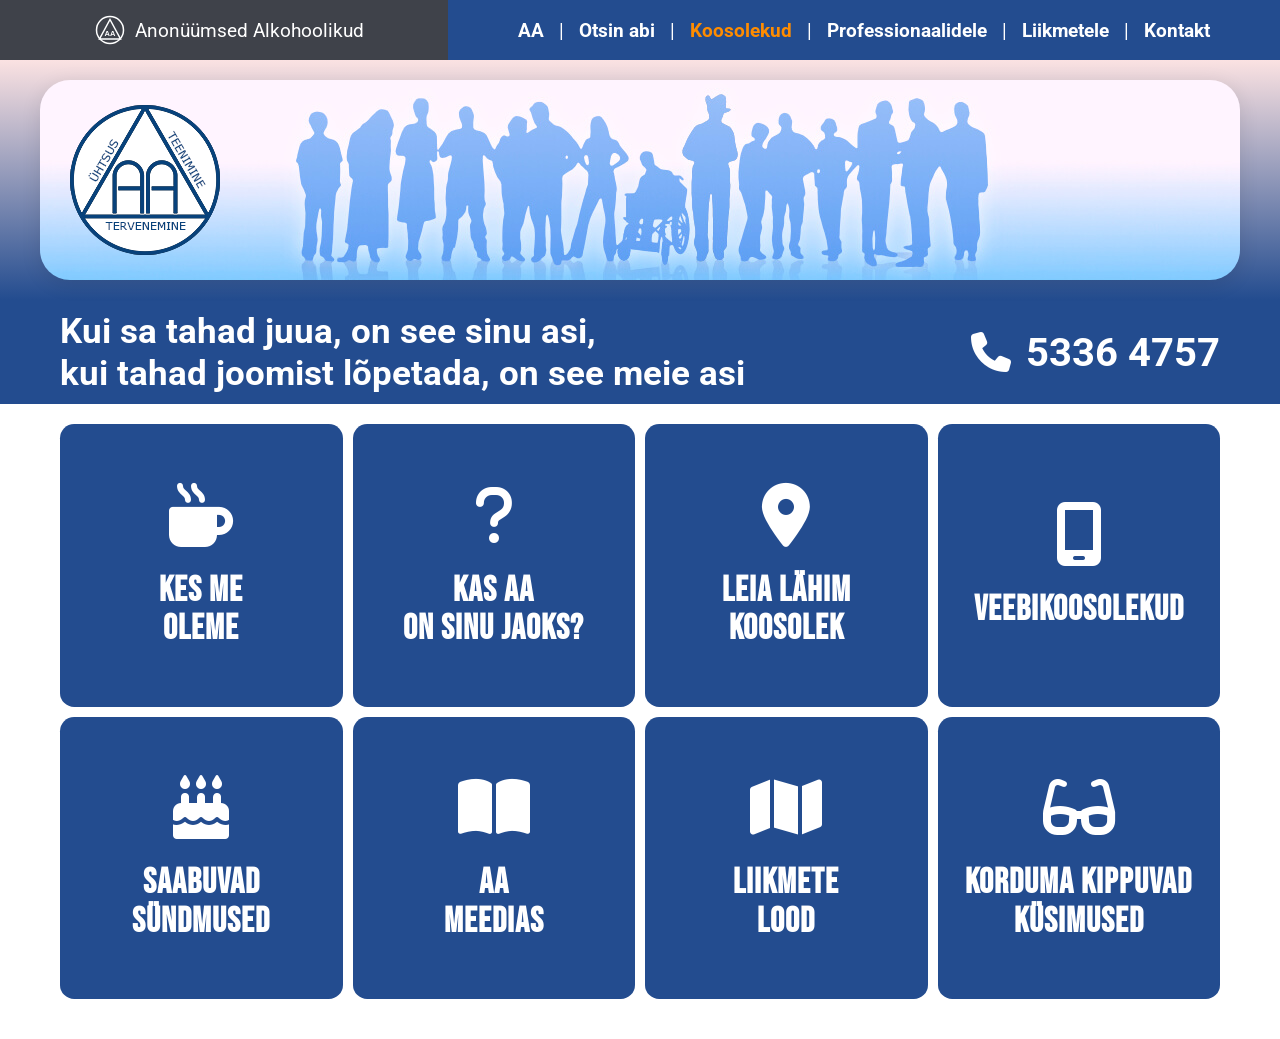
<file: index.html>
<!DOCTYPE html>
<html lang="et">
<head>
    <meta charset="UTF-8">
    <meta name="viewport" content="width=device-width, initial-scale=1.0">
    <title>Anonüümsed Alkohoolikud test 1</title>
    <link rel="stylesheet" href="styles.css">
    <link rel="shortcut icon" href="https://aaestonia.com/sites/default/files/aa_fav.png" type="image/png" />
    <link rel="preconnect" href="https://fonts.googleapis.com">
    <link rel="preconnect" href="https://fonts.gstatic.com" crossorigin>
    <link href="https://fonts.googleapis.com/css2?family=Bebas+Neue&family=Roboto:wght@400;700&display=swap" rel="stylesheet">
    <link rel="stylesheet" href="https://cdnjs.cloudflare.com/ajax/libs/font-awesome/6.4.0/css/all.min.css">
</head>
<body>

    <header class="header">
        <div class="header-left">
            <div class="logo">
                <i class="fa-solid fa-circle-triangle" style="font-size: 1.5rem; margin-right: 10px;"></i>
                <!-- Using a standard FA icon as placeholder, in reality an SVG of AA logo would be here -->
                <svg width="30" height="30" viewBox="0 0 100 100" style="margin-right: 10px;">
                    <circle cx="50" cy="50" r="45" stroke="white" stroke-width="5" fill="none" />
                    <polygon points="50,15 85,80 15,80" stroke="white" stroke-width="5" fill="none" />
                    <text x="50" y="70" font-family="Arial" font-size="25" fill="white" text-anchor="middle" font-weight="bold">AA</text>
                </svg>
            </div>
            <h1>Anonüümsed Alkohoolikud</h1>
        </div>
        <div class="header-right">
            <nav>
                <a href="misonaa.html">AA</a> <span class="divider">|</span>
                <a href="#">Otsin abi</a> <span class="divider">|</span>
                <a href="#" class="meetings">Koosolekud</a> <span class="divider">|</span>
                <a href="#">Professionaalidele</a> <span class="divider">|</span>
                <a href="#">Liikmetele</a> <span class="divider">|</span>
                <a href="#">Kontakt</a>
            </nav>
        </div>
    </header>

    <section class="pink-cloud">

        <div class="hero-image"><div class="logo-big"></div></div>

    </section>

    <section class="blue-banner">
        <div class="banner-content">
            <div class="banner-text">
                Kui sa tahad juua, on see sinu asi,<br>
                kui tahad joomist lõpetada, on see meie asi
            </div>
            <div class="banner-phone">
                <i class="fa-solid fa-phone"></i> 5336 4757
            </div>
        </div>
    </section>

    <section class="grid-container">
        <a href="oleme.html" class="grid-box box">
            <i class="fa-solid fa-mug-hot"></i>
            <h2>KES ME<br>OLEME</h2>
        </a>
        <a href="#" class="grid-box box">
            <i class="fa-solid fa-question"></i>
            <h2>KAS AA<br>ON SINU JAOKS?</h2>
        </a>
        <a href="#" class="grid-box box">
            <i class="fa-solid fa-location-dot"></i>
            <h2>LEIA LÄHIM<br>KOOSOLEK</h2>
        </a>
        <a href="#" class="grid-box box">
            <i class="fa-solid fa-mobile-screen"></i>
            <h2>VEEBIKOOSOLEKUD</h2>
        </a>
        <a href="#" class="grid-box box">
            <i class="fa-solid fa-cake-candles"></i>
            <h2>SAABUVAD<br>SÜNDMUSED</h2>
        </a>
        <a href="#" class="grid-box box">
            <i class="fa-solid fa-book-open"></i>
            <h2>AA<br>MEEDIAS</h2>
        </a>
        <a href="#" class="grid-box box">
            <i class="fa-solid fa-map"></i>
            <h2>LIIKMETE<br>LOOD</h2>
        </a>
        <a href="#" class="grid-box box">
            <i class="fa-solid fa-glasses"></i>
            <h2>KORDUMA KIPPUVAD<br>KÜSIMUSED</h2>
        </a>
    </section>

</body>
</html>
</file>
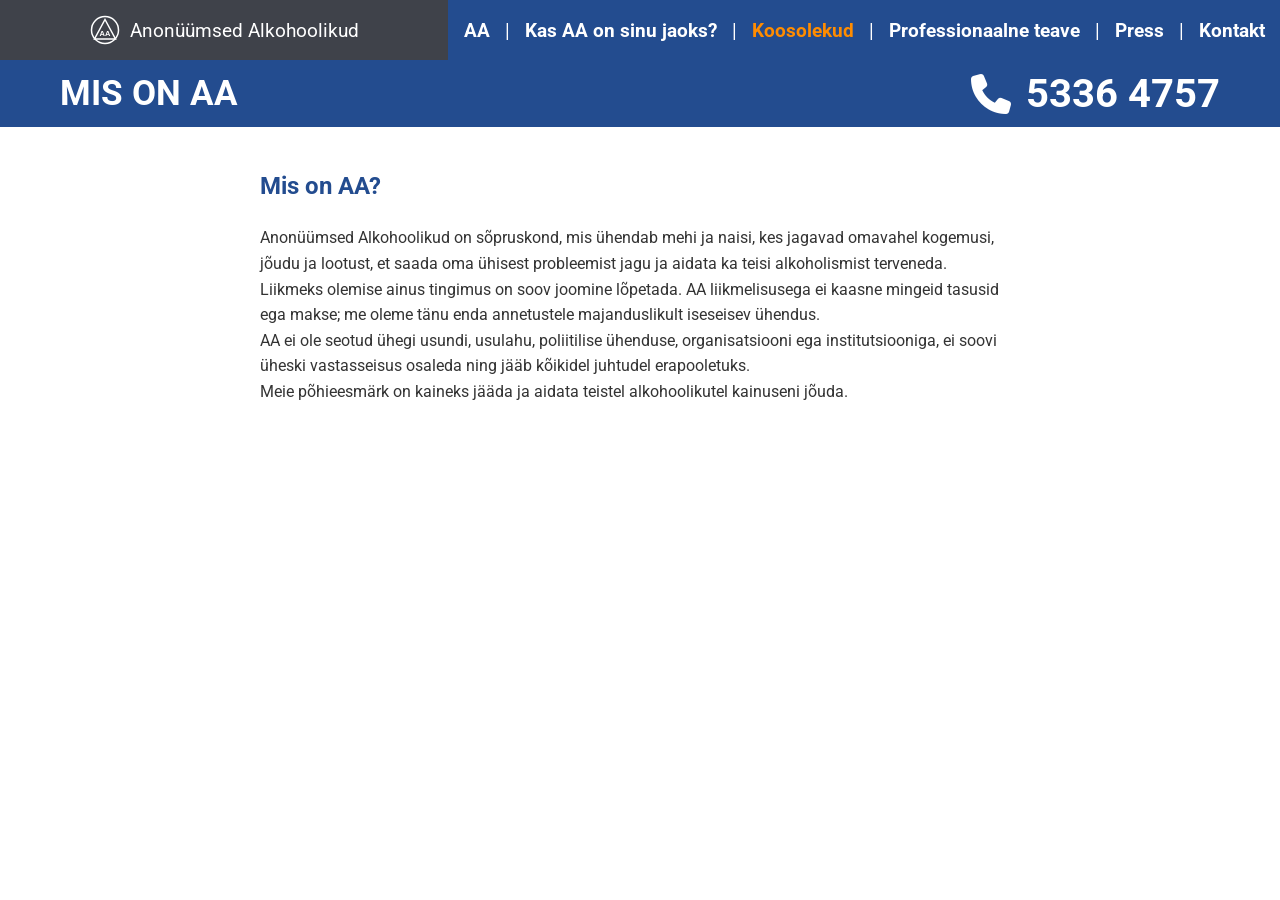
<file: misonaa.html>
<!DOCTYPE html>
<html lang="et">
<head>
    <meta charset="UTF-8">
    <meta name="viewport" content="width=device-width, initial-scale=1.0">
    <title>Mis on AA | Anonüümsed Alkohoolikud</title>
    <link rel="stylesheet" href="styles.css">
    <link rel="shortcut icon" href="https://aaestonia.com/sites/default/files/aa_fav.png" type="image/png" />
    <link rel="preconnect" href="https://fonts.googleapis.com">
    <link rel="preconnect" href="https://fonts.gstatic.com" crossorigin>
    <link href="https://fonts.googleapis.com/css2?family=Bebas+Neue&family=Roboto:wght@400;700&display=swap" rel="stylesheet">
    <link rel="stylesheet" href="https://cdnjs.cloudflare.com/ajax/libs/font-awesome/6.4.0/css/all.min.css">
</head>
<body>

<header class="header">
    <a href="https://lytecyde.github.io/aatest/" class="header-left">
        <div class="logo">
            <svg width="30" height="30" viewBox="0 0 100 100" style="margin-right: 10px;">
                <circle cx="50" cy="50" r="45" stroke="white" stroke-width="5" fill="none" />
                <polygon points="50,15 85,80 15,80" stroke="white" stroke-width="5" fill="none" />
                <text x="50" y="70" font-family="Arial" font-size="25" fill="white" text-anchor="middle" font-weight="bold">AA</text>
            </svg>
        </div>
        <h1>Anonüümsed Alkohoolikud</h1>
    </a>
    <div class="header-right">
        <nav>
            <a href="https://lytecyde.github.io/aatest/">AA</a> <span class="divider">|</span>
            <a href="#">Kas AA on sinu jaoks?</a> <span class="divider">|</span>
            <a href="#" class="meetings">Koosolekud</a> <span class="divider">|</span>
            <a href="#">Professionaalne teave</a> <span class="divider">|</span>
            <a href="#">Press</a> <span class="divider">|</span>
            <a href="#">Kontakt</a>
        </nav>
    </div>
</header>

<section class="blue-banner">
    <div class="banner-content">
        <div class="banner-text">
            MIS ON AA
        </div>
        <div class="banner-phone">
            <i class="fa-solid fa-phone"></i> 5336 4757
        </div>
    </div>
</section>

<section class="text">
    <div class="text-content">
        <h2>Mis on AA?</h2>
        <p>
            Anonüümsed Alkohoolikud on sõpruskond, mis ühendab mehi ja naisi, kes jagavad omavahel kogemusi, jõudu ja
            lootust, et saada oma ühisest probleemist jagu ja aidata ka teisi alkoholismist terveneda.
        </p>
        <p>
            Liikmeks olemise ainus tingimus on soov joomine lõpetada. AA liikmelisusega ei kaasne mingeid tasusid ega makse;
            me oleme tänu enda annetustele majanduslikult iseseisev ühendus.
        </p>
        <p>
            AA ei ole seotud ühegi usundi, usulahu, poliitilise ühenduse, organisatsiooni ega institutsiooniga, ei soovi
            üheski vastasseisus osaleda ning jääb kõikidel juhtudel erapooletuks.
        </p>
        <p>
            Meie põhieesmärk on kaineks jääda ja aidata teistel alkohoolikutel kainuseni jõuda.
        </p>
    </div>
</section>

</body>
</html>
</file>
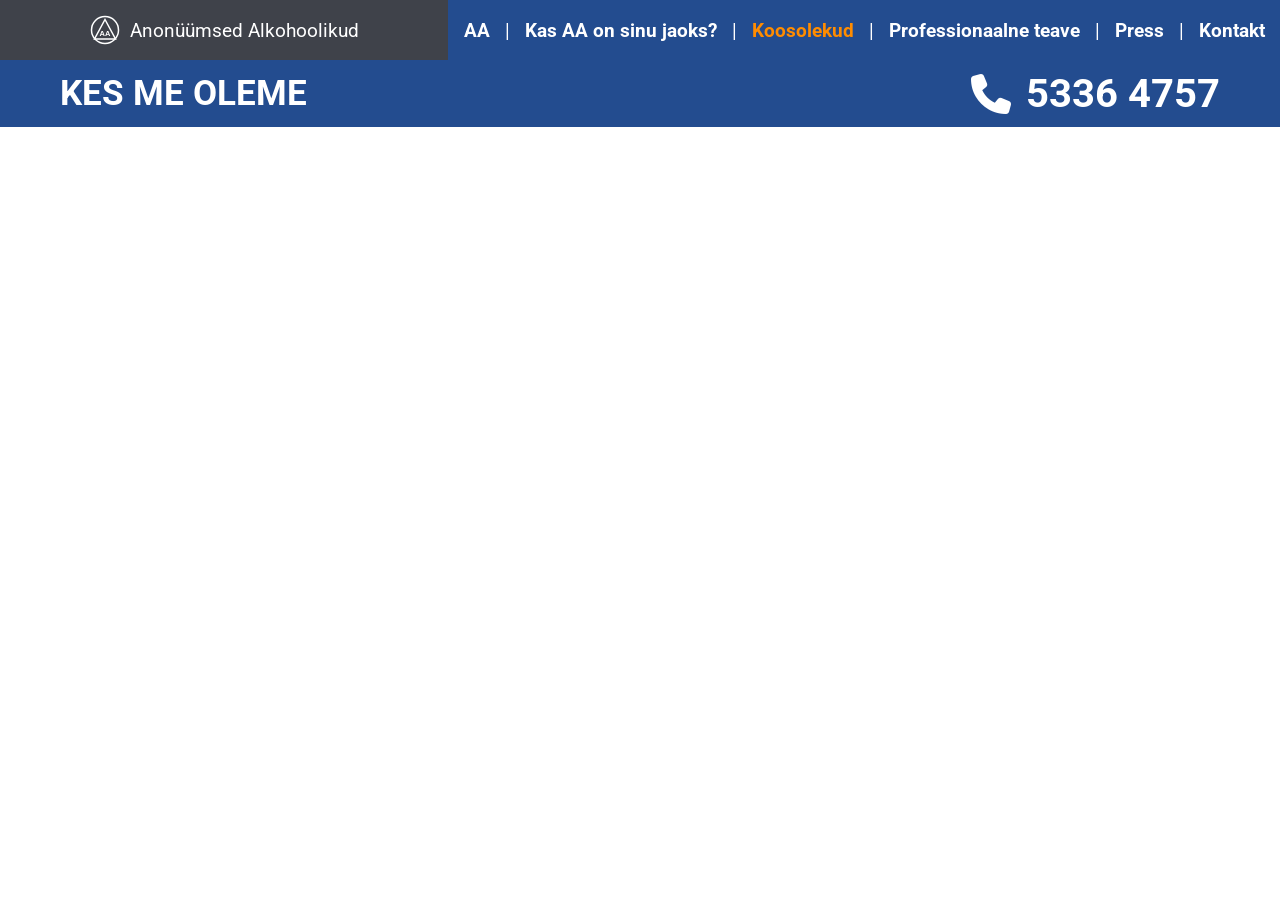
<file: oleme.html>
<!DOCTYPE html>
<html lang="et">
<head>
    <meta charset="UTF-8">
    <meta name="viewport" content="width=device-width, initial-scale=1.0">
    <title>Kes me oleme | Anonüümsed Alkohoolikud</title>
    <link rel="stylesheet" href="styles.css">
    <link rel="shortcut icon" href="https://aaestonia.com/sites/default/files/aa_fav.png" type="image/png" />
    <link rel="preconnect" href="https://fonts.googleapis.com">
    <link rel="preconnect" href="https://fonts.gstatic.com" crossorigin>
    <link href="https://fonts.googleapis.com/css2?family=Bebas+Neue&family=Roboto:wght@400;700&display=swap" rel="stylesheet">
    <link rel="stylesheet" href="https://cdnjs.cloudflare.com/ajax/libs/font-awesome/6.4.0/css/all.min.css">
</head>
<body>

<header class="header">
    <a href="https://lytecyde.github.io/aatest/" class="header-left">
        <div class="logo">
            <svg width="30" height="30" viewBox="0 0 100 100" style="margin-right: 10px;">
                <circle cx="50" cy="50" r="45" stroke="white" stroke-width="5" fill="none" />
                <polygon points="50,15 85,80 15,80" stroke="white" stroke-width="5" fill="none" />
                <text x="50" y="70" font-family="Arial" font-size="25" fill="white" text-anchor="middle" font-weight="bold">AA</text>
            </svg>
        </div>
        <h1>Anonüümsed Alkohoolikud</h1>
    </a>
    <div class="header-right">
        <nav>
            <a href="https://lytecyde.github.io/aatest/">AA</a> <span class="divider">|</span>
            <a href="#">Kas AA on sinu jaoks?</a> <span class="divider">|</span>
            <a href="#" class="meetings">Koosolekud</a> <span class="divider">|</span>
            <a href="#">Professionaalne teave</a> <span class="divider">|</span>
            <a href="#">Press</a> <span class="divider">|</span>
            <a href="#">Kontakt</a>
        </nav>
    </div>
</header>

<section class="blue-banner">
    <div class="banner-content">
        <div class="banner-text">
            KES ME OLEME
        </div>
        <div class="banner-phone">
            <i class="fa-solid fa-phone"></i> 5336 4757
        </div>
    </div>
</section>

</body>
</html>
</file>
<file: styles.css>
* {
    box-sizing: border-box;
    margin: 0;
    padding: 0;
}

body {
    font-family: 'Roboto', sans-serif;
    background-color: #fff;
    color: #333;
}

.header {
    display: flex;
    height: 60px;
}

.header-left {
    background-color: #3f424a;
    color: white;
    flex: 0 0 35%;
    display: flex;
    align-items: center;
    justify-content: center;
    text-decoration: none; /* Ensure no underline for the logo link */
}

.header-left:hover {
    filter: brightness(1.1);
}

.header-left .logo {
    display: flex;
    align-items: center;
}

.header-left h1 {
    font-size: 1.2rem;
    font-weight: 400;
}

.header-right {
    background-color: #234c8f;
    color: white;
    flex: 1;
    display: flex;
    align-items: center;
    justify-content: center;
}

.header-right nav {
    font-size: 1.2rem;
    font-weight: 700;
}

.header-right a {
    color: white;
    text-decoration: none;
}

.header-right .meetings{
    color: darkorange;
    text-decoration: double;
}

.header-right .divider {
    margin: 0 10px;
    font-weight: normal;
}

.pink-cloud {
    padding: 20px;
    background-image: linear-gradient(180deg, #fbe2e2, #234c8f);
    background-size: cover;
    background-repeat: no-repeat;
    background-position: center;
    display: flex;
    justify-content: center;
    align-items: center;
}

.logo-big {
    position: absolute;
    top: 0;
    left: 0;
    width: 100%;
    height: 100%;
    background-image: url('Logo_AA.png');
    background-repeat: no-repeat;
    background-position: 30px center;
}

.hero-image {
    position: relative;
    width: 100%;
    max-width: 1200px;
    height: 200px;
    background-image: url('header.jpg');
    background-size: cover;
    background-repeat: no-repeat;
    background-position: center;
    border-radius: 30px;
    box-shadow: 0 4px 20px rgba(0, 0, 0, 0.1);
}

.blue-banner {
    background-color: #234c8f;
    color: white;
    padding: 10px 0;
}

.banner-content {
    max-width: 1200px;
    margin: 0 auto;
    display: flex;
    justify-content: space-between;
    align-items: center;
    padding: 0 20px;
}

.banner-text {
    font-size: 2.2rem;
    font-weight: 700;
    line-height: 1.2;
}

.banner-phone {
    font-size: 2.5rem;
    font-weight: 700;
    display: flex;
    align-items: center;
    gap: 15px;
}

.grid-container {
    max-width: 1200px;
    margin: 20px auto 40px;
    display: grid;
    grid-template-columns: repeat(4, 1fr);
    gap: 10px;
    padding: 0 20px;
}

.grid-box {
    aspect-ratio: 1;
    display: flex;
    flex-direction: column;
    align-items: center;
    justify-content: center;
    text-decoration: none;
    color: white;
    text-align: center;
    transition: transform 0.2s, filter 0.2s;
    padding: 20px;
}

.grid-box:hover {
    filter: brightness(1.05);
}

.grid-box i {
    font-size: 4rem;
    margin-bottom: 25px;
}

.grid-box h2 {
    font-family: 'Bebas Neue', sans-serif;
    font-size: 2.2rem;
    line-height: 1.1;
    letter-spacing: 1px;
}

/* Colors from the sketch */
.box {
    background-color: #234c8f;
    border-radius: 5%;
}

@media (max-width: 992px) {
    .grid-container {
        grid-template-columns: repeat(2, 1fr);
    }
    .header {
        flex-direction: column;
        height: auto;
    }
    .header-left, .header-right {
        width: 100%;
        padding: 15px;
        text-align: center;
    }
    .banner-content {
        flex-direction: column;
        text-align: center;
        gap: 20px;
    }
}

@media (max-width: 576px) {
    .grid-container {
        grid-template-columns: 1fr;
    }
    .header-right nav {
        display: flex;
        flex-direction: column;
        gap: 10px;
    }
    .header-right .divider {
        display: none;
    }
}

.text-content {
    max-width: 800px;
    margin: 0 auto;
    padding: 40px 20px;
    line-height: 1.6;
}

.text-content h2 {
    margin-bottom: 20px;
    color: #234c8f;
}
</file>
